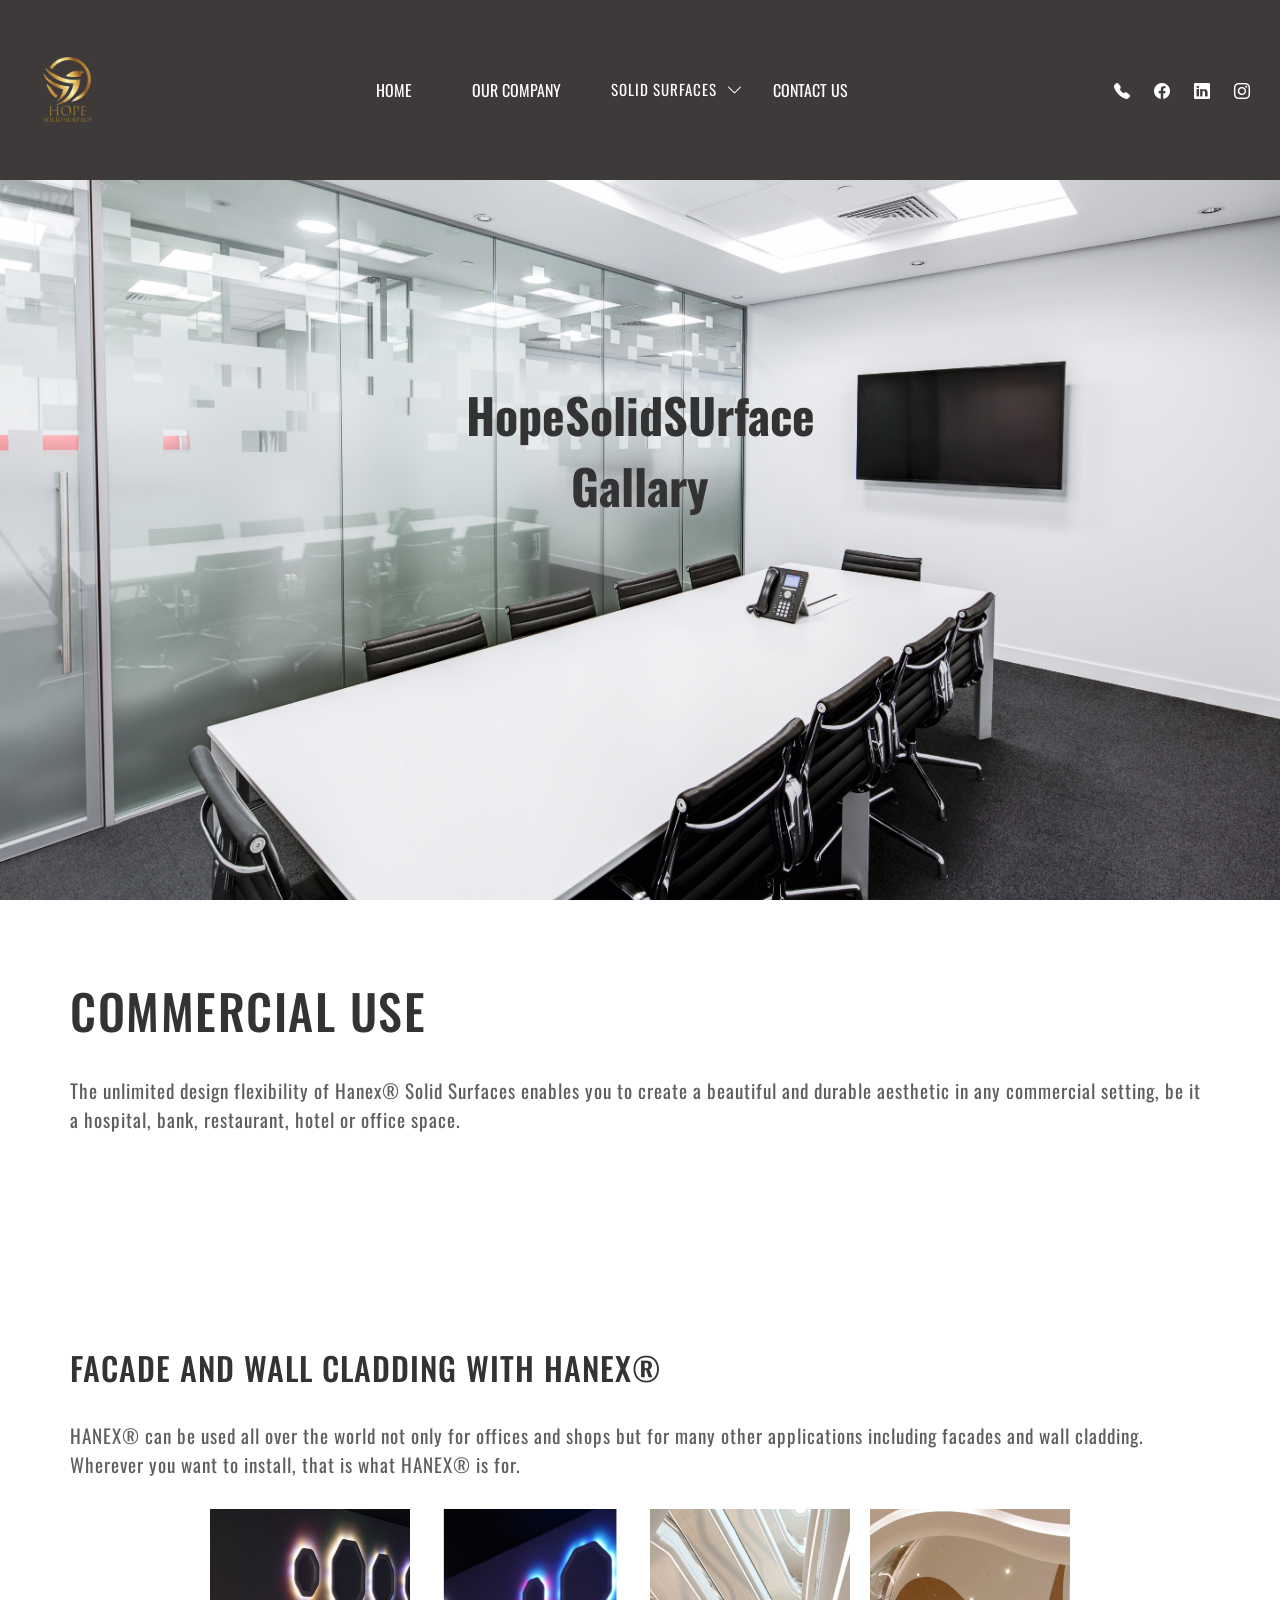
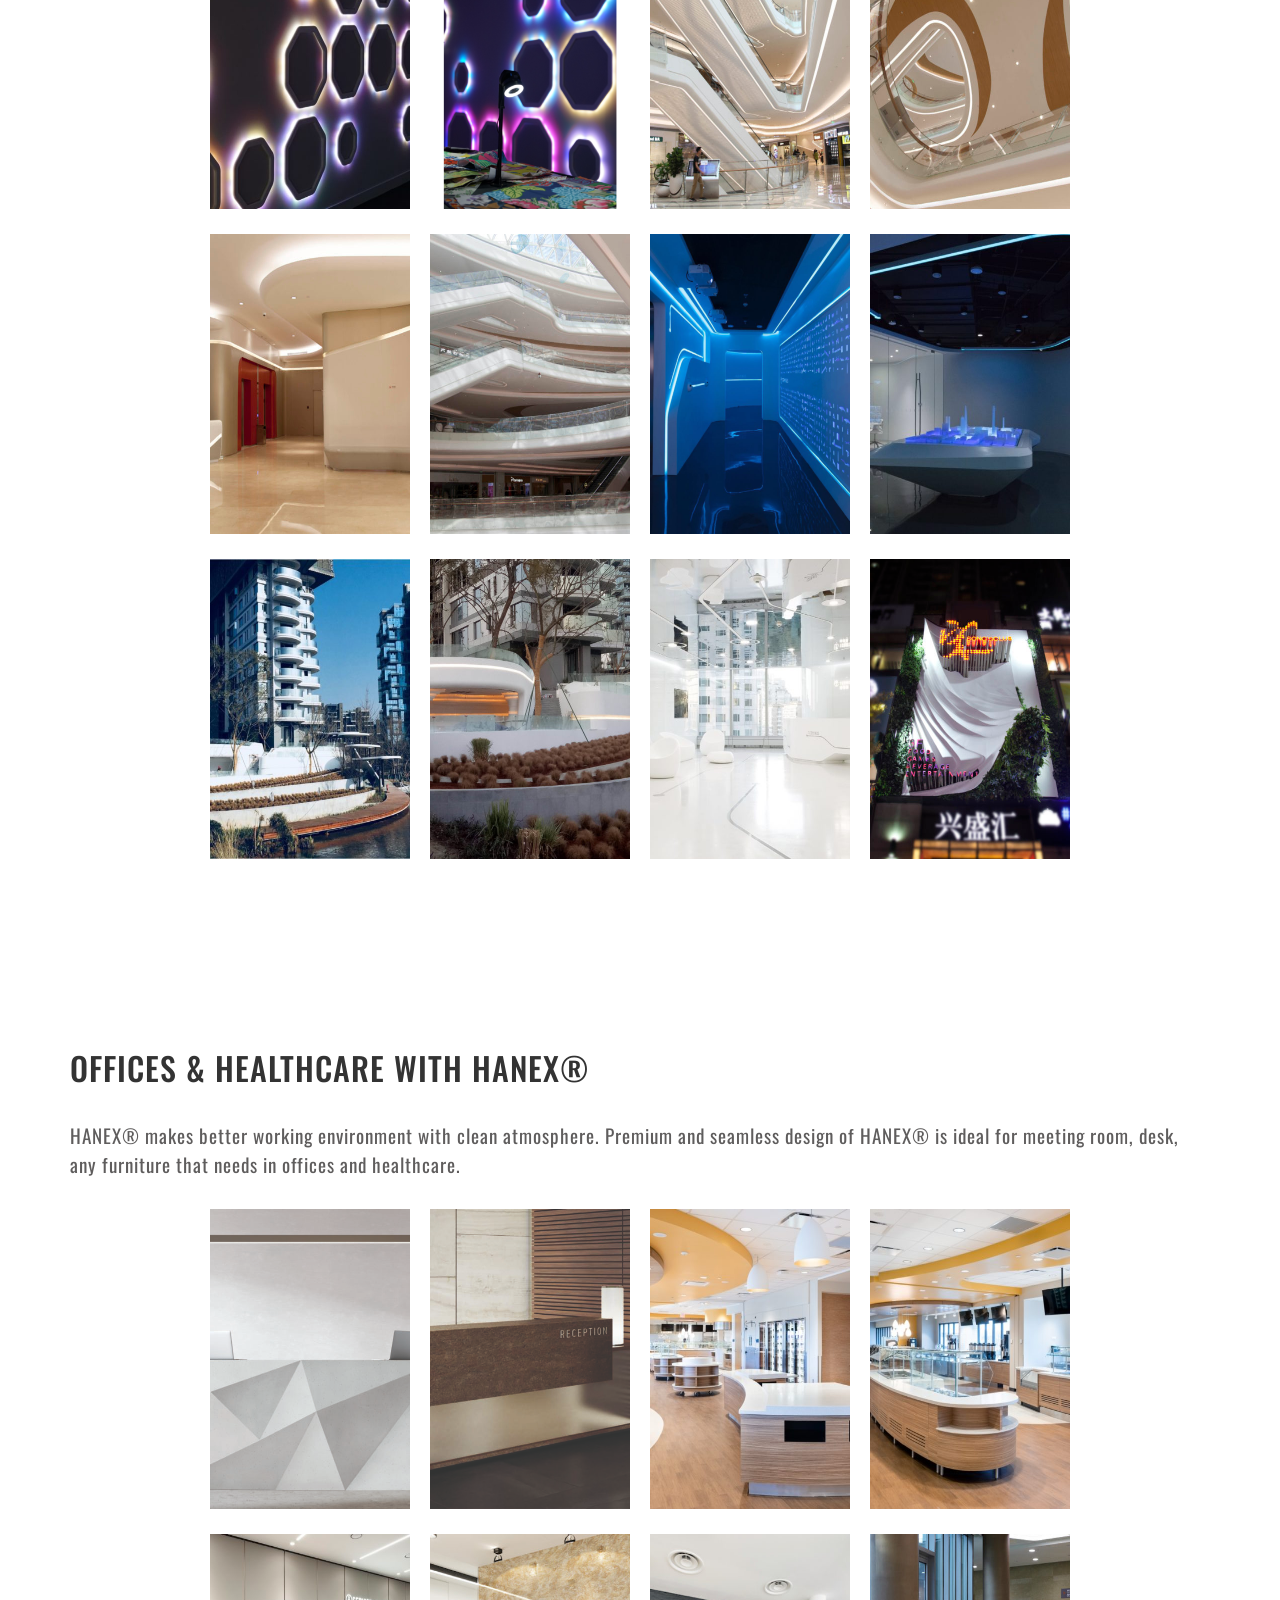
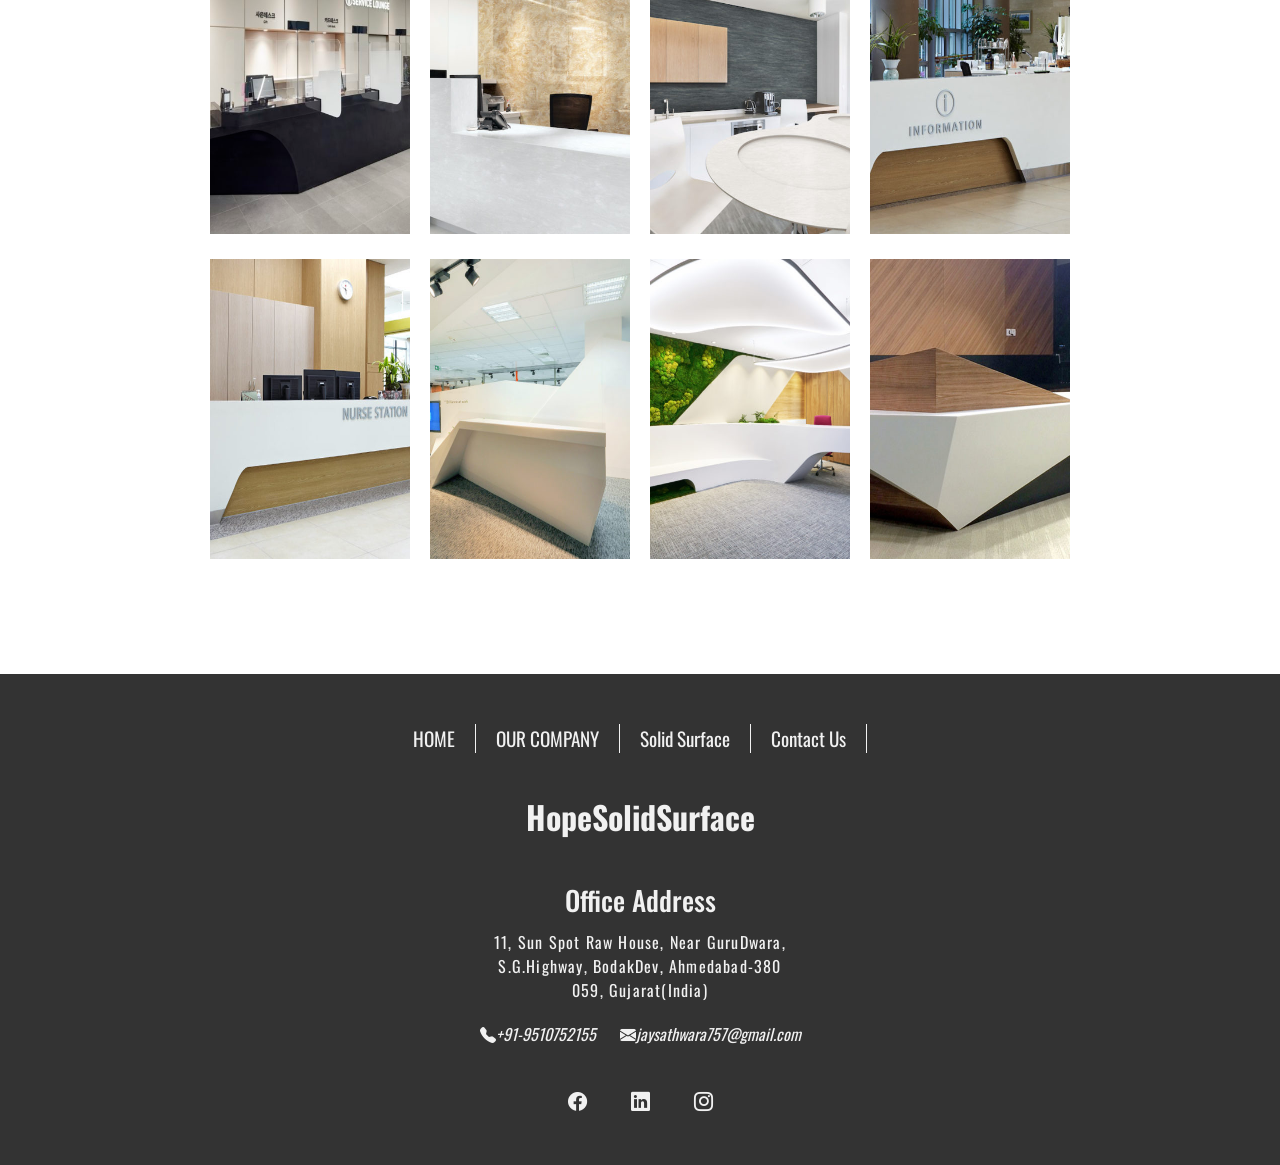
<file: html/commercial.html>
<!DOCTYPE html>
<html lang="en">
<head>
    <meta charset="UTF-8">
    <meta http-equiv="X-UA-Compatible" content="IE=edge">
    <meta name="viewport" content="width=device-width, initial-scale=1.0">
    <link rel="stylesheet" href="/css/commercial.css">
    <link rel="stylesheet" href="https://cdn.jsdelivr.net/npm/bootstrap-icons@1.8.3/font/bootstrap-icons.css">

    <title>HopeSolidSurface - Commercial Use</title>
</head>
<body>
    <nav class="navbar">
        <div class="logo">
            <img src="/images/logo.png" alt="">
        </div>
        <ul class="menu">
            <li><a href="/index.html">HOME</a></li>
            <li><a href="/html/our-company.html">OUR COMPANY</a></li>
            <div class="dropdown">
                <button class="dropbtn">SOLID SURFACES</button><i class="bi bi-chevron-down" style="color:#fff ;"></i>
                <div class="dropdown-content">
                    <a href="/html/commercial.html">COMMERCIAL</a>
                    <a href="/html/residential.html">RESIDENTIAL</a>
                    <a href="">GALLERY</a>
                </div>
               </div>
               <li><a href="">CONTACT US</a></li>
        </ul>
        <div class="social-menu">
            <i class="bi bi-telephone-fill"></i>
            <i class="bi bi-facebook"></i>
            <i class="bi bi-linkedin"></i>
            <i class="bi bi-instagram"></i>
        </div>
    </nav>
    <main class="hero">
        <img src="/images/commercial.jpg" alt="">
        <h2>HopeSolidSUrface <br> <span>Gallary</span></h2>
    </main>
    <section class="section-1">
        <h2>COMMERCIAL USE</h2>
        <P>The unlimited design flexibility of Hanex® Solid Surfaces enables you to create a beautiful and durable aesthetic in any commercial setting, be it a hospital, bank, restaurant, hotel or office space.

        </P>
    </section>
    <section class="gallary">
        <h2>FACADE AND WALL CLADDING WITH HANEX®
        </h2>
        <p>HANEX® can be used all over the world not only for offices and shops but for many other applications including facades and wall cladding. Wherever you want to install, that is what HANEX® is for.

        </p>
        <div class="gallary-container">
            <div class="product-1">
                <img src="/images/product-1.jpg" alt="" onclick="fullView(this.src)">
            </div>
            <div class="product-2">
                <img src="/images/product-2.png" alt="" onclick="fullView(this.src)">
            </div>
            <div class="product-3">
                <img src="/images/product-3.jpg" alt="" onclick="fullView(this.src)">
            </div>
            <div class="product-4">
                <img src="/images/product-4.jpg" alt="" onclick="fullView(this.src)">
            </div>
            <div class="product-5">
                <img src="/images/product-5.jpg" alt="" onclick="fullView(this.src)">
            </div>
            <div class="product-6">
                <img src="/images/product-6.jpg" alt="" onclick="fullView(this.src)">
            </div>
            <div class="product-7">
                <img src="/images/product-7.png" alt="" onclick="fullView(this.src)">
            </div>
            <div class="product-8">
                <img src="/images/product-8.jpg" alt="" onclick="fullView(this.src)">
            </div>
            <div class="product-9">
                <img src="/images/product-9.jpg" alt="" onclick="fullView(this.src)">
            </div>
            <div class="product-10">
                <img src="/images/product-10.jpg" alt="" onclick="fullView(this.src)">
            </div>
            <div class="product-11">
                <img src="/images/product-11.jpg" alt="" onclick="fullView(this.src)">
            </div>
            <div class="product-12">
                <img src="/images/product-12.jpg" alt="" onclick="fullView(this.src)">
            </div>
           
        </div>
        <div id="fullimageview">
            <img  id="FullImage" />
            <span id="closeButton" onclick="closeFullView()">&times;</span>
        </div>
    </section>
    <section class="office-gallary">
        <h2>OFFICES & HEALTHCARE WITH HANEX®</h2>
        <p>HANEX® makes better working environment with clean atmosphere. Premium and seamless design of HANEX® is ideal for meeting room, desk, any furniture that needs in offices and healthcare.

        </p>
        <div class="office-gallary-container">
            <div class="office-1">
                <img src="/images/office-1.jpg" alt="" onclick="fullView2(this.src)">
            </div>
            <div class="office-2">
                <img src="/images/office-2.jpg" alt="" onclick="fullView2(this.src)">
            </div>
            <div class="office-3">
                <img src="/images/office-3.jpg" alt="" onclick="fullView2(this.src)">
            </div>
            <div class="office-4">
                <img src="/images/office-4.jpg" alt="" onclick="fullView2(this.src)">
            </div>
            <div class="office-5">
                <img src="/images/office-5.jpg" alt="" onclick="fullView2(this.src)">
            </div>
            <div class="office-6">
                <img src="/images/office-6.jpg" alt="" onclick="fullView2(this.src)">
            </div>
            <div class="office-7">
                <img src="/images/office-7.jpg" alt="" onclick="fullView2(this.src)">
            </div>
            <div class="office-8">
                <img src="/images/office-8.jpg" alt="" onclick="fullView2(this.src)">
            </div>
            <div class="office-9">
                <img src="/images/office-9.jpg" alt="" onclick="fullView2(this.src)">
            </div>
            <div class="office-10">
                <img src="/images/office-10.jpg" alt="" onclick="fullView2(this.src)">
            </div>
            <div class="office-11">
                <img src="/images/office-11.jpg" alt="" onclick="fullView2(this.src)">
            </div>
            <div class="office-12">
                <img src="/images/office-12.jpg" alt="" onclick="fullView2(this.src)">
            </div>
        </div>
        <div id="fullimageview2">
            <img  id="FullImage2" />
            <span id="closeButton2" onclick="closeFullView2()">&times;</span>
        </div>
    </section>
    <footer class="footer">
        <div class="first">
            <ul class="footer-menu">
                <li><a href="/index.html">HOME</a></li>
                <li><a href="">OUR COMPANY</a></li>
                <li><a href="">Solid Surface</a></li>
                <li><a href="">Contact Us</a></li>
            </ul>
        </div>
        <div class="second">
            <div class="logo">
                HopeSolidSurface
            </div>
        </div>
        <div class="third">
            <h2>Office Address</h2>
            <p>11, Sun Spot Raw House, Near GuruDwara, S.G.Highway, BodakDev, Ahmedabad-380 059, Gujarat(India)</p>
            <i class="bi bi-telephone-fill"><a href="tel:+9510752155">+91-9510752155</a></i>
            <i class="bi bi-envelope-fill"><a href="mailto:jaysathwara757@gmail.com">jaysathwara757@gmail.com</a></i>
        </div>
        <div class="fourth">
            <i class="bi bi-facebook"></i>
            <i class="bi bi-linkedin"></i>
            <i class="bi bi-instagram"></i>
        </div>
    </footer>
   
    <script>
        function fullView(ImgLink){
         document.getElementById('FullImage').src =ImgLink;
         document.getElementById('fullimageview').style.display = "block";     
   }
   function closeFullView(){
    document.getElementById('fullimageview').style.display = "none";
   }
   function fullView2(ImgLink){
         document.getElementById('FullImage2').src =ImgLink;
         document.getElementById('fullimageview2').style.display = "block";     
   }
   function closeFullView2(){
    document.getElementById('fullimageview2').style.display = "none";
   }
    </script>
</body>
</html>
</file>
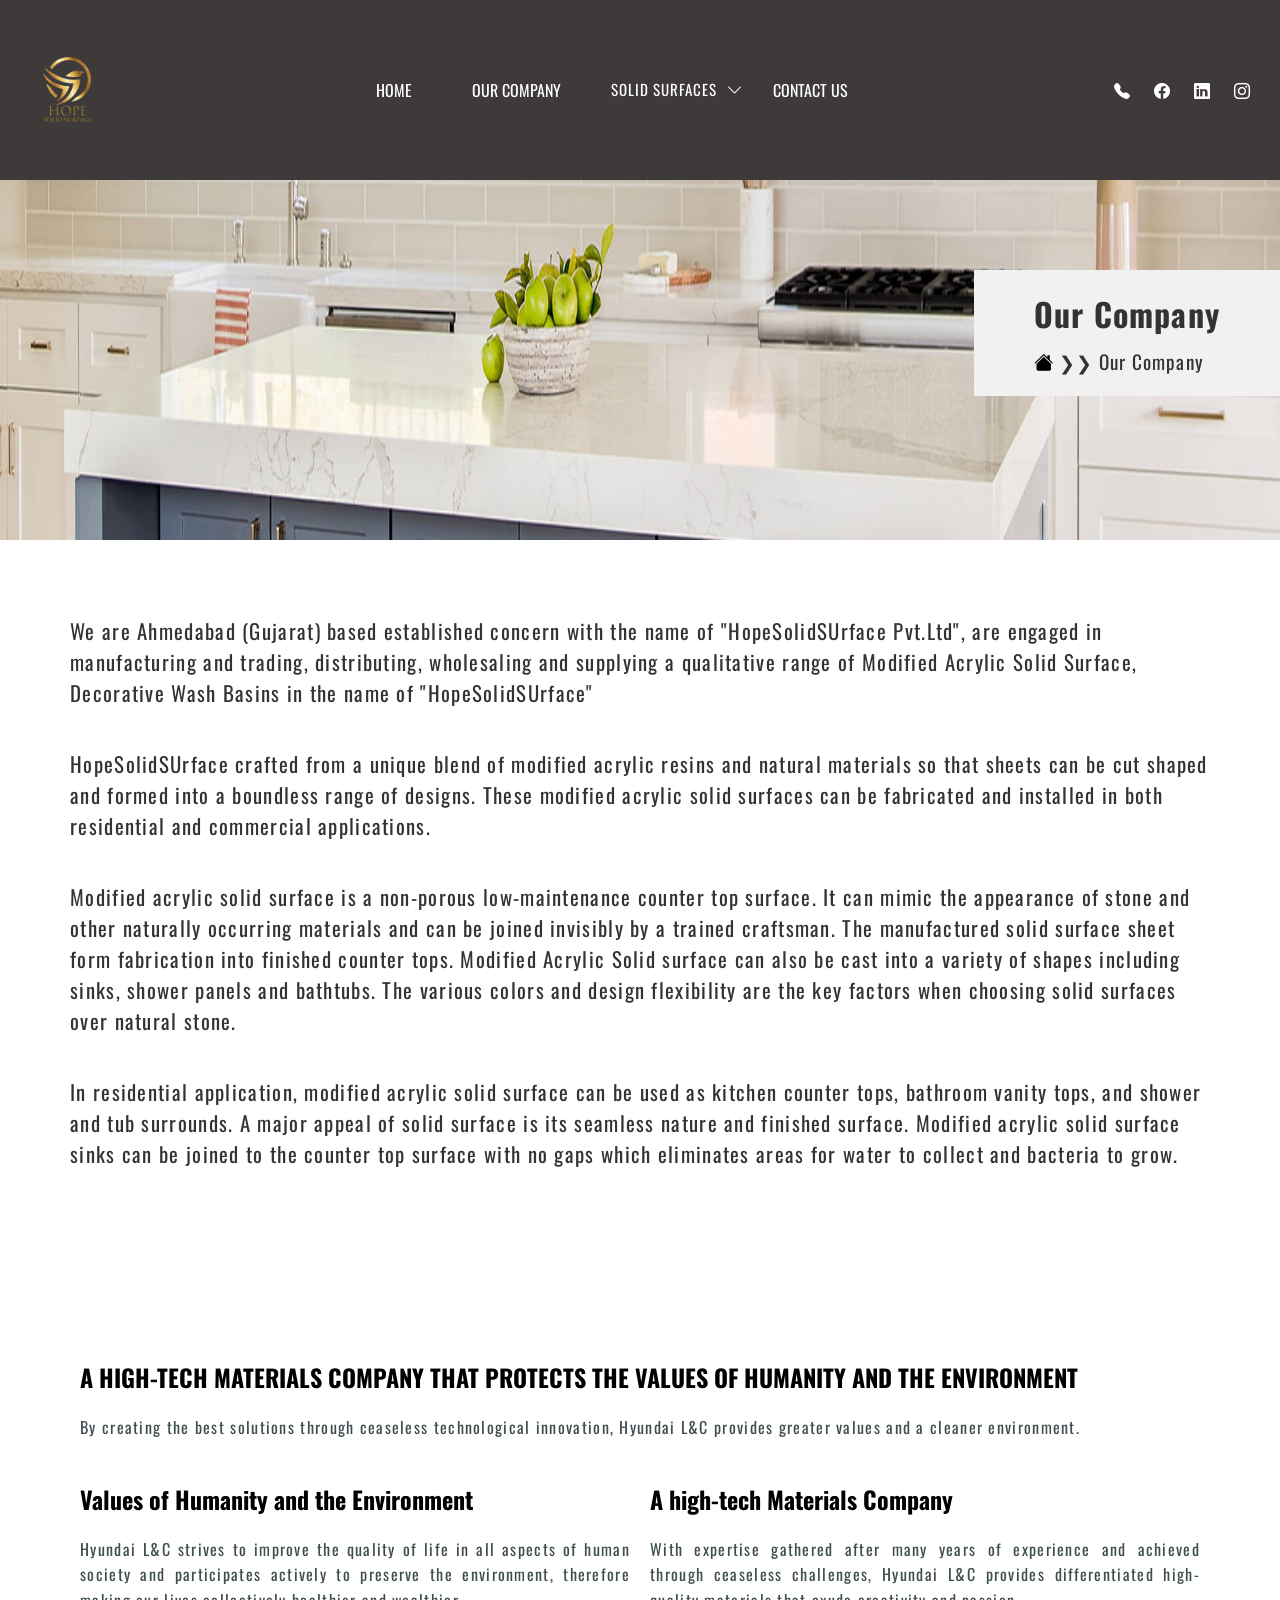
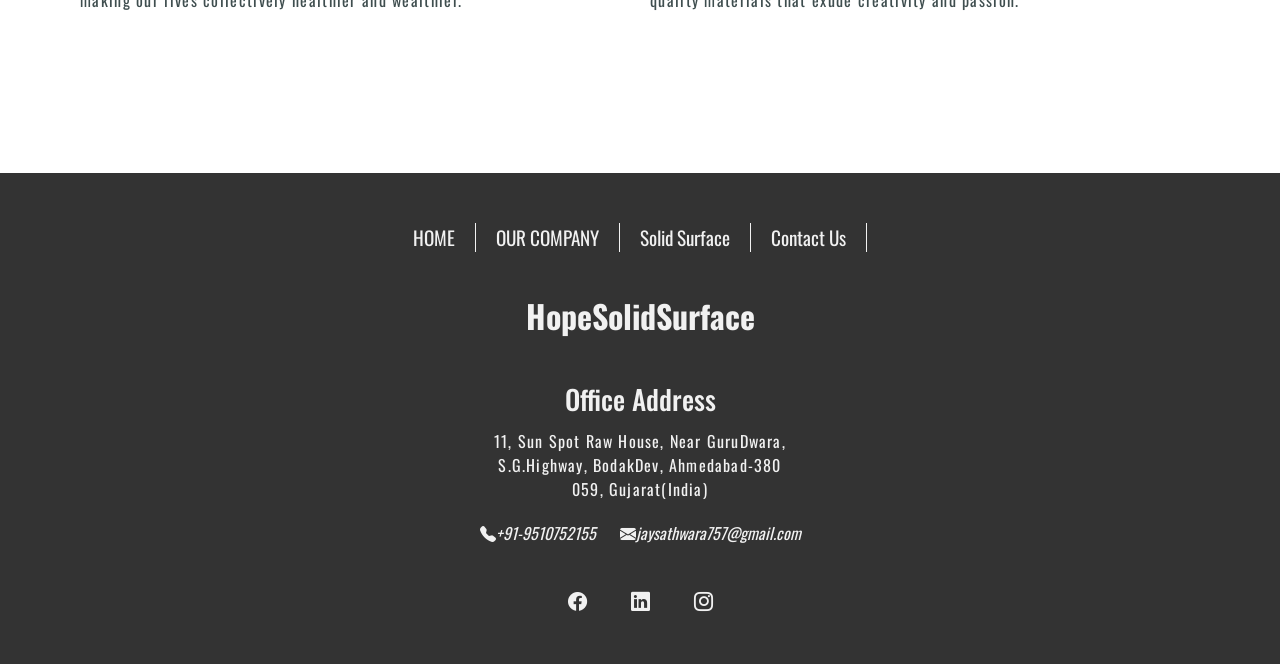
<file: html/our-company.html>
<!DOCTYPE html>
<html lang="en">
<head>
    <meta charset="UTF-8">
    <meta http-equiv="X-UA-Compatible" content="IE=edge">
    <meta name="viewport" content="width=device-width, initial-scale=1.0">
    <title>HopeSolidSurface - Our Company</title>
    <link rel="stylesheet" href="https://cdn.jsdelivr.net/npm/bootstrap-icons@1.8.3/font/bootstrap-icons.css">
    <link rel="stylesheet" href="/css/our-company.css">
</head>
<body>
    <nav class="navbar">
        <div class="logo">
        <img src="/images/logo.png" alt="">
        </div>
        <ul class="menu">
            <li><a href="/index.html">HOME</a></li>
            <li><a href="/html/our-company.html">OUR COMPANY</a></li>
            <div class="dropdown">
                <button class="dropbtn">SOLID SURFACES</button><i class="bi bi-chevron-down" style="color:#fff ;"></i>
                <div class="dropdown-content">
                    <a href="/html/commercial.html">COMMERCIAL</a>
                    <a href="/html/residential.html">RESIDENTIAL</a>
                    <a href="">GALLERY</a>
                </div>
               </div>
               <li><a href="">CONTACT US</a></li>
        </ul>
        <div class="social-menu">
            <i class="bi bi-telephone-fill"></i>
            <i class="bi bi-facebook"></i>
            <i class="bi bi-linkedin"></i>
            <i class="bi bi-instagram"></i>
        </div>
    </nav>
    <main class="hero">
        <img src="/images/about-us-hero.jpg" alt="">
        <div class="hero-txt">
            <h2>Our Company</h2>
            <p><a href="/index.html"><i class="bi bi-house-fill"></i></a> &#10095;&#10095; Our Company</p>
        </div>
    </main>
    <section class="about-us">
        <p>We are Ahmedabad (Gujarat) based established concern with the name of "HopeSolidSUrface Pvt.Ltd", are engaged in manufacturing and trading, distributing, wholesaling and supplying a qualitative range of Modified Acrylic Solid Surface, Decorative Wash Basins in the name of "HopeSolidSUrface"</p>
        <p>HopeSolidSUrface crafted from a unique blend of modified acrylic resins and natural materials so that sheets can be cut shaped and formed into a boundless range of designs. These modified acrylic solid surfaces can be fabricated and installed in both residential and commercial applications.</p>
        <p>Modified acrylic solid surface is a non-porous low-maintenance counter top surface. It can mimic the appearance of stone and other naturally occurring materials and can be joined invisibly by a trained craftsman. The manufactured solid surface sheet form fabrication into finished counter tops. Modified Acrylic Solid surface can also be cast into a variety of shapes including sinks, shower panels and bathtubs. The various colors and design flexibility are the key factors when choosing solid surfaces over natural stone.</p>
        <p>In residential application, modified acrylic solid surface can be used as kitchen counter tops, bathroom vanity tops, and shower and tub surrounds. A major appeal of solid surface is its seamless nature and finished surface. Modified acrylic solid surface sinks can be joined to the counter top surface with no gaps which eliminates areas for water to collect and bacteria to grow.</p>
    </section>
    <section class="quality">
        <h2>A HIGH-TECH MATERIALS COMPANY THAT PROTECTS THE VALUES OF HUMANITY AND THE ENVIRONMENT</h2>
        <p>By creating the best solutions through ceaseless technological innovation, Hyundai L&C provides greater values and a cleaner environment.

        </p>
        <div class="quality-material">

            <div class="values">
                <h2>Values of Humanity and the Environment
                </h2>
                <p>Hyundai L&C strives to improve the quality of life in all aspects of human society and participates actively to preserve the environment, therefore making our lives collectively healthier and wealthier.</p>
            </div>
            <div class="material">
                <h2>A high-tech Materials Company
                </h2>
                <p>With expertise gathered after many years of experience and achieved through ceaseless challenges, Hyundai L&C provides differentiated high-quality materials that exude creativity and passion.
                    
                </p>
            </div>
        </div>
    </section>
    <footer class="footer">
        <div class="first">
            <ul class="footer-menu">
                <li><a href="/index.html">HOME</a></li>
                <li><a href="/html/our-company.html">OUR COMPANY</a></li>
                <li><a href="">Solid Surface</a></li>
                <li><a href="">Contact Us</a></li>
            </ul>
        </div>
        <div class="second">
            <div class="logo">
                HopeSolidSurface
            </div>
        </div>
        <div class="third">
            <h2>Office Address</h2>
            <p>11, Sun Spot Raw House, Near GuruDwara, S.G.Highway, BodakDev, Ahmedabad-380 059, Gujarat(India)</p>
            <i class="bi bi-telephone-fill"><a href="tel:+9510752155">+91-9510752155</a></i>
            <i class="bi bi-envelope-fill"><a href="mailto:jaysathwara757@gmail.com">jaysathwara757@gmail.com</a></i>
        </div>
        <div class="fourth">
            <i class="bi bi-facebook"></i>
            <i class="bi bi-linkedin"></i>
            <i class="bi bi-instagram"></i>
        </div>
    </footer>
</body>
</html>
</file>
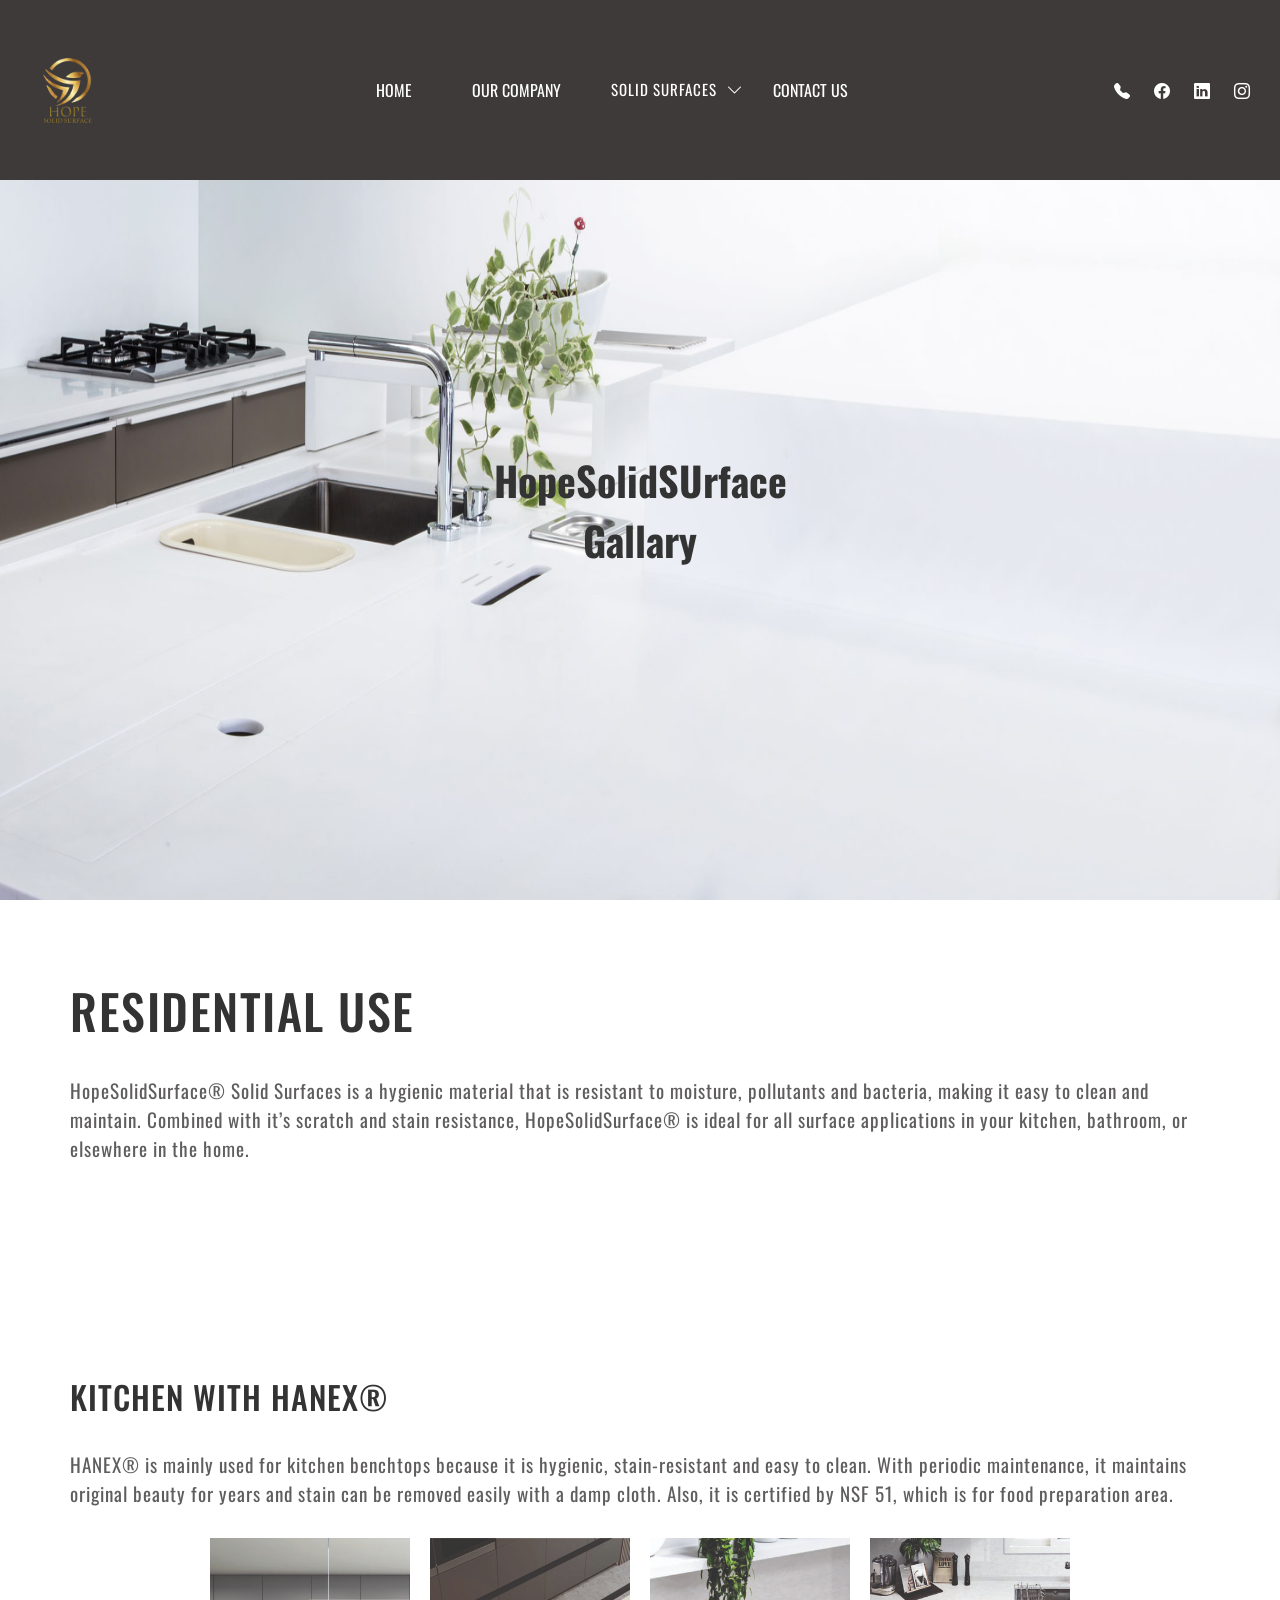
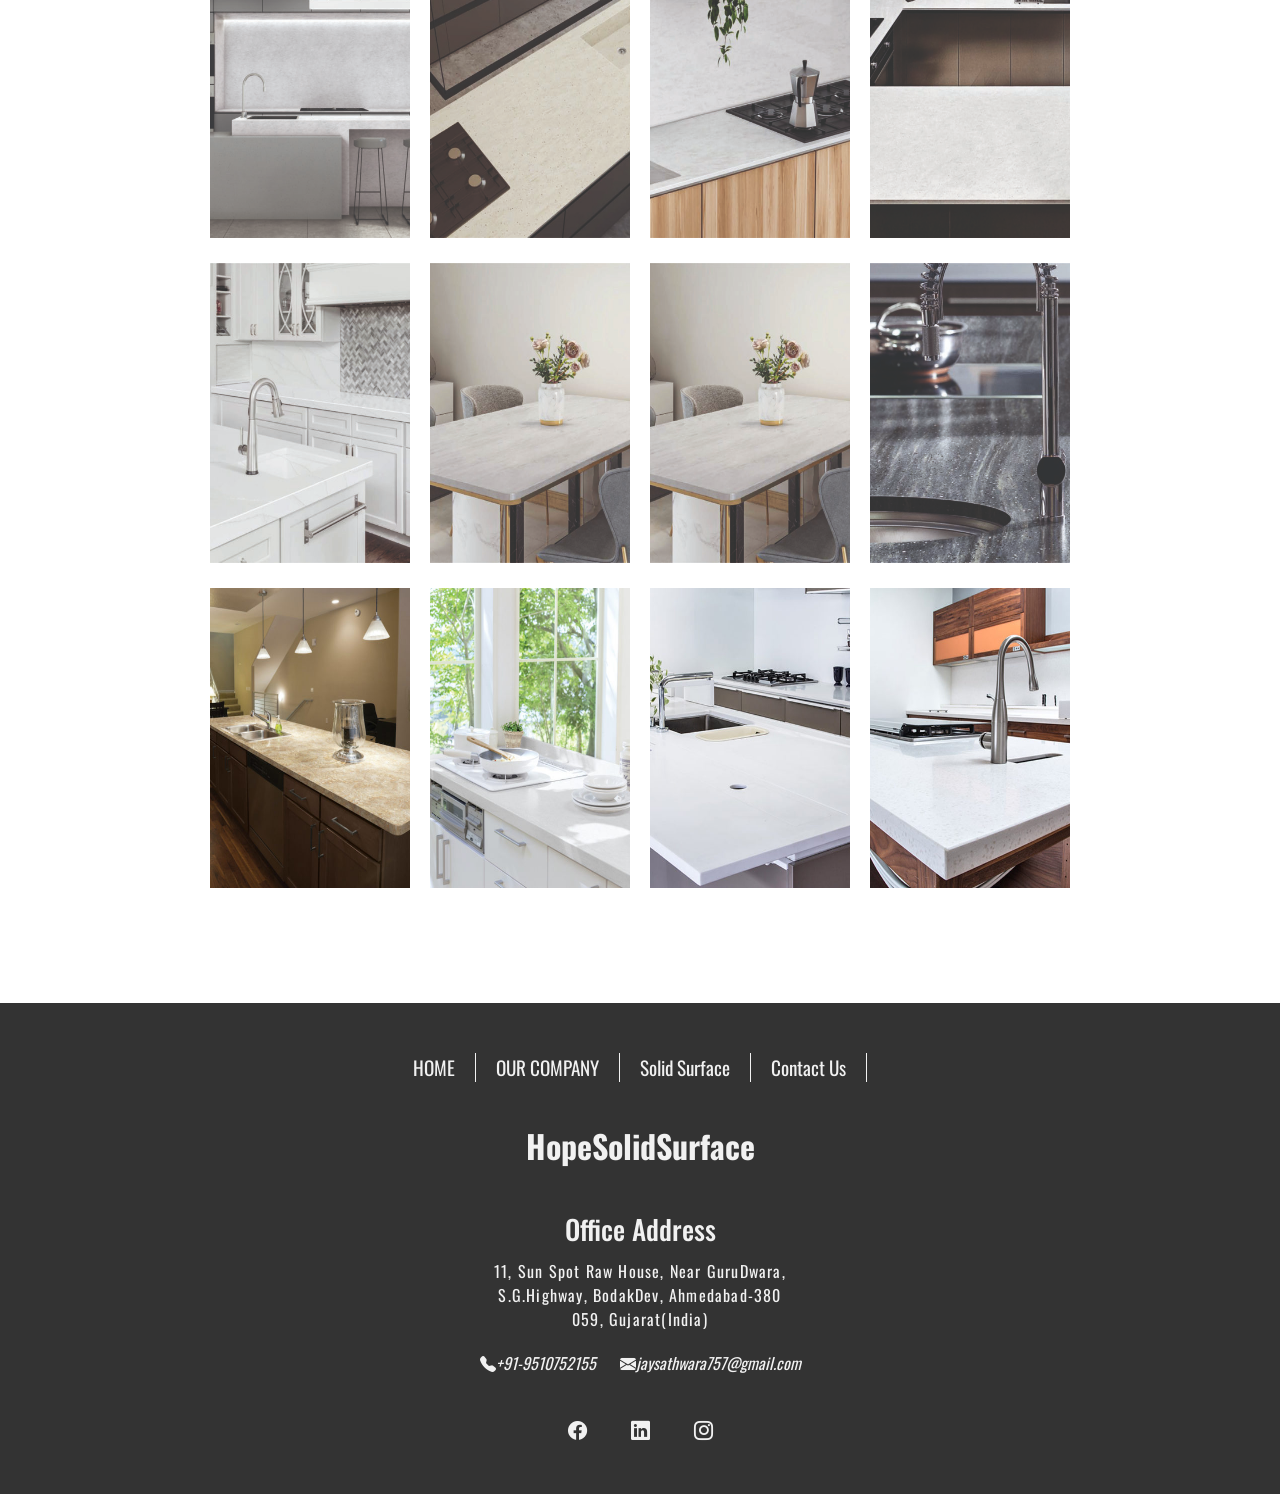
<file: html/residential.html>
<!DOCTYPE html>
<html lang="en">
<head>
    <meta charset="UTF-8">
    <meta http-equiv="X-UA-Compatible" content="IE=edge">
    <meta name="viewport" content="width=device-width, initial-scale=1.0">
    <title>HopeSolidSurface - Residential Use</title>
    <link rel="stylesheet" href="/css/residential.css">
    <link rel="stylesheet" href="https://cdn.jsdelivr.net/npm/bootstrap-icons@1.8.3/font/bootstrap-icons.css">

</head>
<body>
    <nav class="navbar">
        <div class="logo">
           <img src="/images/logo.png" alt="">
        </div>
        <ul class="menu">
            <li><a href="/index.html">HOME</a></li>
            <li><a href="/html/our-company.html">OUR COMPANY</a></li>
            <div class="dropdown">
                <button class="dropbtn">SOLID SURFACES</button><i class="bi bi-chevron-down" style="color:#fff ;"></i>
                <div class="dropdown-content">
                    <a href="/html/commercial.html">COMMERCIAL</a>
                    <a href="">RESIDENTIAL</a>
                    <a href="">GALLERY</a>
                </div>
               </div>
               <li><a href="">CONTACT US</a></li>
        </ul>
        <div class="social-menu">
            <i class="bi bi-telephone-fill"></i>
            <i class="bi bi-facebook"></i>
            <i class="bi bi-linkedin"></i>
            <i class="bi bi-instagram"></i>
        </div>
    </nav>
    <main class="hero">
        <img src="/images/residential.jpg" alt="">
        <h2>HopeSolidSUrface <br> <span>Gallary</span></h2>
    </main>

    <section class="section-1">
        <h2>RESIDENTIAL USE
        </h2>
        <p>HopeSolidSurface® Solid Surfaces is a hygienic material that is resistant to moisture, pollutants and bacteria, making it easy to clean and maintain. Combined with it’s scratch and stain resistance, HopeSolidSurface® is ideal for all surface applications in your kitchen, bathroom, or elsewhere in the home.

        </p>
    </section>
    <section class="gallary">
        <h2>KITCHEN WITH HANEX®
        </h2>
        <p>HANEX® is mainly used for kitchen benchtops because it is hygienic, stain-resistant and easy to clean. With periodic maintenance, it maintains original beauty for years and stain can be removed easily with a damp cloth. Also, it is certified by NSF 51, which is for food preparation area.

        </p>
        <div class="gallary-container">
            <div class="product-1">
                <img src="/images/residential-1.jpg" alt=""
                onclick="fullView(this.src)">
            </div>
            <div class="product-2">
                <img src="/images/residential-2.jpg" alt="" onclick="fullView(this.src)">
            </div>
            <div class="product-3">
                <img src="/images/residential-3.jpg" alt="" onclick="fullView(this.src)">
            </div>
            <div class="product-4">
                <img src="/images/residential-4.jpg" alt="" onclick="fullView(this.src)">
            </div>
            <div class="product-5">
                <img src="/images/residential-5.jpg" alt="" onclick="fullView(this.src)">
            </div>
            <div class="product-6">
                <img src="/images/residential-7.jpg" alt="" onclick="fullView(this.src)">
            </div>
            <div class="product-7">
                <img src="/images/residential-7.jpg" alt="" onclick="fullView(this.src)">
            </div>
            <div class="product-8">
                <img src="/images/residential-8.jpg" alt="" onclick="fullView(this.src)">
            </div>
            <div class="product-9">
                <img src="/images/residential-9.jpg" alt="" onclick="fullView(this.src)">
            </div>
            <div class="product-10">
                <img src="/images/residential-10.jpg" alt="" onclick="fullView(this.src)"> 
            </div>
            <div class="product-11">
                <img src="/images/residential-11.jpg" alt="" onclick="fullView(this.src)">
            </div>
            <div class="product-12">
                <img src="/images/residential-12.jpg" alt="" onclick="fullView(this.src)">
            </div>
        </div>
        <div id="fullimageview">
            <img  id="FullImage" />
            <span id="closeButton" onclick="closeFullView()">&times;</span>
        </div>
    </section>
    <footer class="footer">
        <div class="first">
            <ul class="footer-menu">
                <li><a href="/index.html">HOME</a></li>
                <li><a href="">OUR COMPANY</a></li>
                <li><a href="">Solid Surface</a></li>
                <li><a href="">Contact Us</a></li>
            </ul>
        </div>
        <div class="second">
            <div class="logo">
                HopeSolidSurface
            </div>
        </div>
        <div class="third">
            <h2>Office Address</h2>
            <p>11, Sun Spot Raw House, Near GuruDwara, S.G.Highway, BodakDev, Ahmedabad-380 059, Gujarat(India)</p>
            <i class="bi bi-telephone-fill"><a href="tel:+9510752155">+91-9510752155</a></i>
            <i class="bi bi-envelope-fill"><a href="mailto:jaysathwara757@gmail.com">jaysathwara757@gmail.com</a></i>
        </div>
        <div class="fourth">
            <i class="bi bi-facebook"></i>
            <i class="bi bi-linkedin"></i>
            <i class="bi bi-instagram"></i>
        </div>
    </footer>
    <script>
           function fullView(ImgLink){
         document.getElementById('FullImage').src =ImgLink;
         document.getElementById('fullimageview').style.display = "block";     
   }
   function closeFullView(){
    document.getElementById('fullimageview').style.display = "none";
   }
    </script>
</file>
<file: css/commercial.css>
@import url('https://fonts.googleapis.com/css2?family=Oswald&display=swap');
*,*::before,::after{
    margin: 0;
    padding: 0;
    box-sizing: border-box;
}
:root{
    --primary-color:#98D62D;
    --secondary-color:#333333;
    --nav-bg-color:#3F3A3A;
    --primary-font:'Oswald' , sans-serif;
}
body{
    font-family: 'Oswald', sans-serif;
    height: 200vh;
 
}
img{
    width: 100%;
}
li,a{
    text-decoration: none;
    list-style: none;
}
.navbar{
    padding: 20px;
    display: flex;
    justify-content: space-between;
    background-color: var(--nav-bg-color);
    position: fixed;
    width: 100%;
    transition: all 0.5s ease;
    z-index: 1000;
    height: 20vh;
    align-items: center;
}

.navbar .menu{
    display: flex;
}
.navbar .logo{
    font-size: 1.3rem;
    color: #fff;
   
}
.navbar .logo img{
    width: 100px ;
    height: 100px;
   
}
.dropbtn{
    border: 0;
    background: transparent;
    text-transform: uppercase;
    /* font-weight: 600; */
    font-family: var(--primary-font);
    font-size: 15px;
    color: #fff;
    padding: 10px;
    letter-spacing: 1px;
    margin-left: 10px;
    
}
.dropdown{
    position: relative;
    display: inline-block;
}
.dropdown-content{
    display: none;
    position: absolute;
    background-color: #f1f1f1;
    min-width: 160px;
    z-index: 1;
}
.dropdown-content  a{
    color: #000;
    padding: 12px 16px;
    text-decoration: none;
    display: block;
}
.dropdown-content a:hover{
    background-color: #3F4E4F;
}
.dropdown:hover .dropdown-content{
    display: block;
}
.dropdown:hover .dropbtn{
    /* background-color: var(--primary-color); */
    color: #fff;
    /* border-radius: 4px; */
    border-bottom: 5px solid var(--primary-color);
    padding-bottom: 5px;
}

.navbar .menu li a{
    color: #fff;
    margin: 20px;
   
}
.navbar .menu li{
    padding: 10px;
    border-radius: 4px;
}
.navbar .menu li:hover {
    /* background-color: var(--primary-color); */
    transition: all 0.5s ease;
}
.navbar .social-menu i{
    margin: 10px;
    color: #fff;
}
.navbar .menu li:hover a{
    border-bottom: 5px solid var(--primary-color);
   
    padding-bottom: 5px;
}
/* hero */
.hero img{
    height: 100vh;
    
}
.hero h2{
    position: absolute;
    font-size: 3rem;
    top: 50%;
    left: 50%;
    transform: translate(-50%,-50%);
    padding: 0 50px;
   text-align: center;
   color: var(--secondary-color);
    font-family: var(--primary-font);
}
/* section-1 */
.section-1{
    padding: 70px;
}
.section-1 h2{
    font-size: 3rem;
    font-weight: 500;
    color: #333333;
    letter-spacing: 1.5px;
}
.section-1 p{
    margin: 30px 0;
    color: rgb(95, 93, 93);
    font-size: 1.2rem;
    letter-spacing: 1px;
}
/* gallary */
.gallary{
    padding: 70px ;
    margin: 40px 0;
    position: relative;
}
.gallary h2{
    font-size: 2rem;
    font-weight: 500;
    color: var(--secondary-color);
    letter-spacing: 1px;
}
.gallary p{
    margin: 30px 0;
    color: rgb(95, 93, 93);
    font-size: 1.2rem;
    letter-spacing: 1px;
}
.gallary .gallary-container{
    display: grid;
    

    grid-template-columns: 1fr 1fr 1fr 1fr;
    width: 60%;
   justify-content: center;
   align-items: center;
   margin: auto;
    row-gap: 20px;
    column-gap: 20px;
}
.gallary .gallary-container img{
    width: 200px;
    height: 300px;
}
.gallary .gallary-container img:hover{
    cursor: pointer;
    filter: brightness(70%);
}
#fullimageview{
    position: absolute;
    top: 50%;
    left: 0;
    display: none;
    width: 100%;
    height: 50%;
    background-color: rgba(0,0,0,.9);
}
#FullImage{
    padding: 24px;
    width: 500px;
    height: 600px;
    margin-left: 450px ;
}
#closeButton{
    position: absolute;
    top: 12px;
    right: 12px;
    font-size: 2rem;
    cursor: pointer;
    color: white;
}
/* office-gallary */
.office-gallary{
    padding: 70px ;
    position: relative;
    margin: 40px 0;

}
.office-gallary h2{
    font-size: 2rem;
    font-weight: 500;
    color: var(--secondary-color);
    letter-spacing: 1px;
}
.office-gallary p{
    margin: 30px 0;
    color: rgb(95, 93, 93);
    font-size: 1.2rem;
    letter-spacing: 1px;
}
.office-gallary .office-gallary-container{
    display: grid;
    

    grid-template-columns: 1fr 1fr 1fr 1fr;
    width: 60%;
   justify-content: center;
   align-items: center;
   margin: auto;
    row-gap: 20px;
    column-gap: 20px;
}
.office-gallary .office-gallary-container img{
    width: 200px;
    height: 300px;
}
.office-gallary .office-gallary-container img:hover{
    cursor: pointer;
    filter: brightness(70%);
}
#fullimageview2{
    position: absolute;
    top: 50%;
    left: 0;
    display: none;
    width: 100%;
    height: 50%;
    background-color: rgba(0,0,0,.9);
}
#FullImage2{
    padding: 24px;
    width: 500px;
    height: 600px;
    margin-left: 450px ;
}
#closeButton2{
    position: absolute;
    top: 12px;
    right: 12px;
    font-size: 2rem;
    cursor: pointer;
    color: white;
}
/* footer */
.footer{
    background-color: var(--secondary-color);
    color: #f1f1f1;
    display: flex;
    flex-direction: column;
    justify-content: center;
    align-items: center;
    padding: 50px 0;
    row-gap: 40px;
}
.footer .footer-menu{
    display: flex;
}
.footer a{
    text-decoration: none;
    color: #f1f1f1;
}
.footer .first .footer-menu li{
    margin: 0 10px;
    font-size: 1.2rem;
}
.footer .first .footer-menu li a{
    border-right: 1px solid #f1f1f1;
    padding-right: 20px;

}
.footer .first .footer-menu li:hover a{
    color: var(--primary-color);
    transition: all 0.5s ease-in;
}
.footer .second .logo{
    font-size: 2rem;
    font-weight: bold;
}
.footer .third{
    width: 50%;
    text-align: center;
    
}
.footer .third p{
    width: 50%;
    margin: auto;
    letter-spacing: 1.2px;
    line-height: 1.5;
    padding-bottom: 20px;
}
.footer .third h2{
    font-weight: 500;
    font-size: 1.7rem;
    padding-bottom: 10px;
}
.footer .fourth i{
    margin: 0 20px ;
    font-size: 1.2rem;
}
.footer .third i{
    padding: 0  10px;
}
.footer .fourth i:hover{
    color: var(--primary-color);
    transition: all 0.5s ease-in;
}
</file>
<file: css/our-company.css>
@import url('https://fonts.googleapis.com/css2?family=Oswald&display=swap');
*,*::before,::after{
    margin: 0;
    padding: 0;
    box-sizing: border-box;
}
:root{
    --primary-color:#98D62D;
    --secondary-color:#333333;
    --nav-bg-color:#3F3A3A;
    --primary-font:'Oswald' , sans-serif;
}
body{
    font-family: 'Oswald', sans-serif;
    height: 200vh;
 
}
img{
    width: 100%;
}
li,a{
    text-decoration: none;
    list-style: none;
}
.navbar{
    padding: 20px;
    display: flex;
    justify-content: space-between;
    background-color: var(--nav-bg-color);
    position: fixed;
    width: 100%;
    transition: all 0.5s ease;
    z-index: 1000;
    height: 20vh;
    align-items: center;
}

.navbar .menu{
    display: flex;
}
.navbar .logo{
    font-size: 1.3rem;
    color: #fff;
   
}
.navbar .logo img{
    width: 100px ;
    height: 100px;
   
}
.dropbtn{
    border: 0;
    background: transparent;
    text-transform: uppercase;
    /* font-weight: 600; */
    font-family: var(--primary-font);
    font-size: 15px;
    color: #fff;
    padding: 10px;
    letter-spacing: 1px;
    margin-left: 10px;
    
}
.dropdown{
    position: relative;
    display: inline-block;
}
.dropdown-content{
    display: none;
    position: absolute;
    background-color: #f1f1f1;
    min-width: 160px;
    z-index: 1;
}
.dropdown-content  a{
    color: #000;
    padding: 12px 16px;
    text-decoration: none;
    display: block;
}
.dropdown-content a:hover{
    background-color: #3F4E4F;
}
.dropdown:hover .dropdown-content{
    display: block;
}
.dropdown:hover .dropbtn{
    /* background-color: var(--primary-color); */
    color: #fff;
    /* border-radius: 4px; */
    border-bottom: 5px solid var(--primary-color);
    padding-bottom: 5px;
}

.navbar .menu li a{
    color: #fff;
    margin: 20px;
   
}
.navbar .menu li{
    padding: 10px;
    border-radius: 4px;
}
.navbar .menu li:hover {
    /* background-color: var(--primary-color); */
    transition: all 0.5s ease;
}
.navbar .social-menu i{
    margin: 10px;
    color: #fff;
}
.navbar .menu li:hover a{
    border-bottom: 5px solid var(--primary-color);
   
    padding-bottom: 5px;
}
/* hero */
.hero-txt{
    background-color: #f1f1f1;
    position: absolute;
    right: 0;
    top: 30%;
    padding: 20px 60px;
    color: var(--secondary-color);
    letter-spacing: 1.2px;
}
.hero-txt h2{
    font-size: 2rem;
    padding-bottom: 10px;
}
.hero-txt p{
    font-size: 1.2rem;
}
.hero-txt i{
    color: #000;

}
.hero-txt i:hover{
    color: var(--primary-color);
    transition: 0.5s ease;
}
.hero img{
    height: 60vh;
}
/* about-us */
.about-us{
    
    margin: auto;
    padding: 70px;
    display: flex;
    flex-direction: column;
    row-gap: 40px;
    font-size: 1.3rem;
    letter-spacing: 1.3px;
    color: var(--secondary-color);
    font-family: var(--primary-font);
}
/* quality */
.quality{
    padding: 80px;
    margin: 40px 0;
  
}
.quality p{
    line-height: 1.6;
    letter-spacing: 1.3px;
    color: #3F4E4F;
    margin-top: 20px;
}
.quality-material{
    display: grid;
    grid-template-columns: 1fr 1fr;
    margin: 40px 0;
    text-align: justify;
    column-gap: 20px;
}
/* footer */
.footer{
    background-color: var(--secondary-color);
    color: #f1f1f1;
    display: flex;
    flex-direction: column;
    justify-content: center;
    align-items: center;
    padding: 50px 0;
    row-gap: 40px;
}
.footer .footer-menu{
    display: flex;
}
.footer a{
    text-decoration: none;
    color: #f1f1f1;
}
.footer .first .footer-menu li{
    margin: 0 10px;
    font-size: 1.2rem;
}
.footer .first .footer-menu li a{
    border-right: 1px solid #f1f1f1;
    padding-right: 20px;

}
.footer .first .footer-menu li:hover a{
    color: var(--primary-color);
    transition: all 0.5s ease-in;
}
.footer .second .logo{
    font-size: 2rem;
    font-weight: bold;
}
.footer .third{
    width: 50%;
    text-align: center;
    
}
.footer .third p{
    width: 50%;
    margin: auto;
    letter-spacing: 1.2px;
    line-height: 1.5;
    padding-bottom: 20px;
}
.footer .third h2{
    font-weight: 500;
    font-size: 1.7rem;
    padding-bottom: 10px;
}
.footer .fourth i{
    margin: 0 20px ;
    font-size: 1.2rem;
}
.footer .third i{
    padding: 0  10px;
}
.footer .fourth i:hover{
    color: var(--primary-color);
    transition: all 0.5s ease-in;
}
</file>
<file: css/residential.css>
@import url('https://fonts.googleapis.com/css2?family=Oswald&display=swap');
*,*::before,::after{
    margin: 0;
    padding: 0;
    box-sizing: border-box;
}
:root{
    --primary-color:#98D62D;
    --secondary-color:#333333;
    --nav-bg-color:#3F3A3A;
    --primary-font:'Oswald' , sans-serif;
}
body{
    font-family: 'Oswald', sans-serif;
    height: 200vh;
 
}
img{
    width: 100%;
}
li,a{
    text-decoration: none;
    list-style: none;
}
.navbar{
    padding: 20px;
    display: flex;
    justify-content: space-between;
    background-color: var(--nav-bg-color);
    position: fixed;
    width: 100%;
    transition: all 0.5s ease;
    z-index: 1000;
    align-items: center;
    height: 20vh;
}

.navbar .menu{
    display: flex;
}
.navbar .logo img{
    width: 100px ;
    height: 100px;
   
}
.dropbtn{
    border: 0;
    background: transparent;
    text-transform: uppercase;
    /* font-weight: 600; */
    font-family: var(--primary-font);
    font-size: 15px;
    color: #fff;
    padding: 10px;
    letter-spacing: 1px;
    margin-left: 10px;
    
}
.dropdown{
    position: relative;
    display: inline-block;
}
.dropdown-content{
    display: none;
    position: absolute;
    background-color: #f1f1f1;
    min-width: 160px;
    z-index: 1;
}
.dropdown-content  a{
    color: #000;
    padding: 12px 16px;
    text-decoration: none;
    display: block;
}
.dropdown-content a:hover{
    background-color: #3F4E4F;
}
.dropdown:hover .dropdown-content{
    display: block;
}
.dropdown:hover .dropbtn{
    /* background-color: var(--primary-color); */
    color: #fff;
    /* border-radius: 4px; */
    border-bottom: 5px solid var(--primary-color);
    padding-bottom: 5px;
}

.navbar .menu li a{
    color: #fff;
    margin: 20px;
   
}
.navbar .menu li{
    padding: 10px;
    border-radius: 4px;
}
.navbar .menu li:hover {
    /* background-color: var(--primary-color); */
    transition: all 0.5s ease;
}
.navbar .social-menu i{
    margin: 10px;
    color: #fff;
}
.navbar .menu li:hover a{
    border-bottom: 5px solid var(--primary-color);
   
    padding-bottom: 5px;
}
/* hero */
.hero img{
    height: 100vh;
   
}
.hero h2{
    position: absolute;
    right: 0;
    top: 50%;
  left: -0%;
text-align: center;
font-size: 2.5rem;
color: var(--secondary-color);


}
/* section-1 */
.section-1{
    padding: 70px;
}
.section-1 h2{
    font-size: 3rem;
    font-weight: 500;
    color: #333333;
    letter-spacing: 1.5px;
}
.section-1 p{
    margin: 30px 0;
    color: rgb(95, 93, 93);
    font-size: 1.2rem;
    letter-spacing: 1px;
}

/* gallary */
.gallary{
    padding: 70px ;
    margin: 40px 0;
    position: relative;
}
.gallary h2{
    font-size: 2rem;
    font-weight: 500;
    color: var(--secondary-color);
    letter-spacing: 1px;
}
.gallary p{
    margin: 30px 0;
    color: rgb(95, 93, 93);
    font-size: 1.2rem;
    letter-spacing: 1px;
}
.gallary .gallary-container{
    display: grid;
    

    grid-template-columns: 1fr 1fr 1fr 1fr;
    width: 60%;
   justify-content: center;
   align-items: center;
   margin: auto;
    row-gap: 20px;
    column-gap: 20px;
}
.gallary .gallary-container img{
    width: 200px;
    height: 300px;
}
.gallary .gallary-container img:hover{
    cursor: pointer;
    filter: brightness(70%);
}
#fullimageview{
    position: absolute;
    top: 50%;
    left: 0;
    display: none;
    width: 100%;
    height: 50%;
    background-color: rgba(0,0,0,.9);
}
#FullImage{
    padding: 24px;
    width: 500px;
    height: 600px;
    margin-left: 450px ;
}
#closeButton{
    position: absolute;
    top: 12px;
    right: 12px;
    font-size: 2rem;
    cursor: pointer;
    color: white;
}
/* footer */
.footer{
    background-color: var(--secondary-color);
    color: #f1f1f1;
    display: flex;
    flex-direction: column;
    justify-content: center;
    align-items: center;
    padding: 50px 0;
    row-gap: 40px;
}
.footer .footer-menu{
    display: flex;
}
.footer a{
    text-decoration: none;
    color: #f1f1f1;
}
.footer .first .footer-menu li{
    margin: 0 10px;
    font-size: 1.2rem;
}
.footer .first .footer-menu li a{
    border-right: 1px solid #f1f1f1;
    padding-right: 20px;

}
.footer .first .footer-menu li:hover a{
    color: var(--primary-color);
    transition: all 0.5s ease-in;
}
.footer .second .logo{
    font-size: 2rem;
    font-weight: bold;
}
.footer .third{
    width: 50%;
    text-align: center;
    
}
.footer .third p{
    width: 50%;
    margin: auto;
    letter-spacing: 1.2px;
    line-height: 1.5;
    padding-bottom: 20px;
}
.footer .third h2{
    font-weight: 500;
    font-size: 1.7rem;
    padding-bottom: 10px;
}
.footer .fourth i{
    margin: 0 20px ;
    font-size: 1.2rem;
}
.footer .third i{
    padding: 0  10px;
}
.footer .fourth i:hover{
    color: var(--primary-color);
    transition: all 0.5s ease-in;
}
</file>
